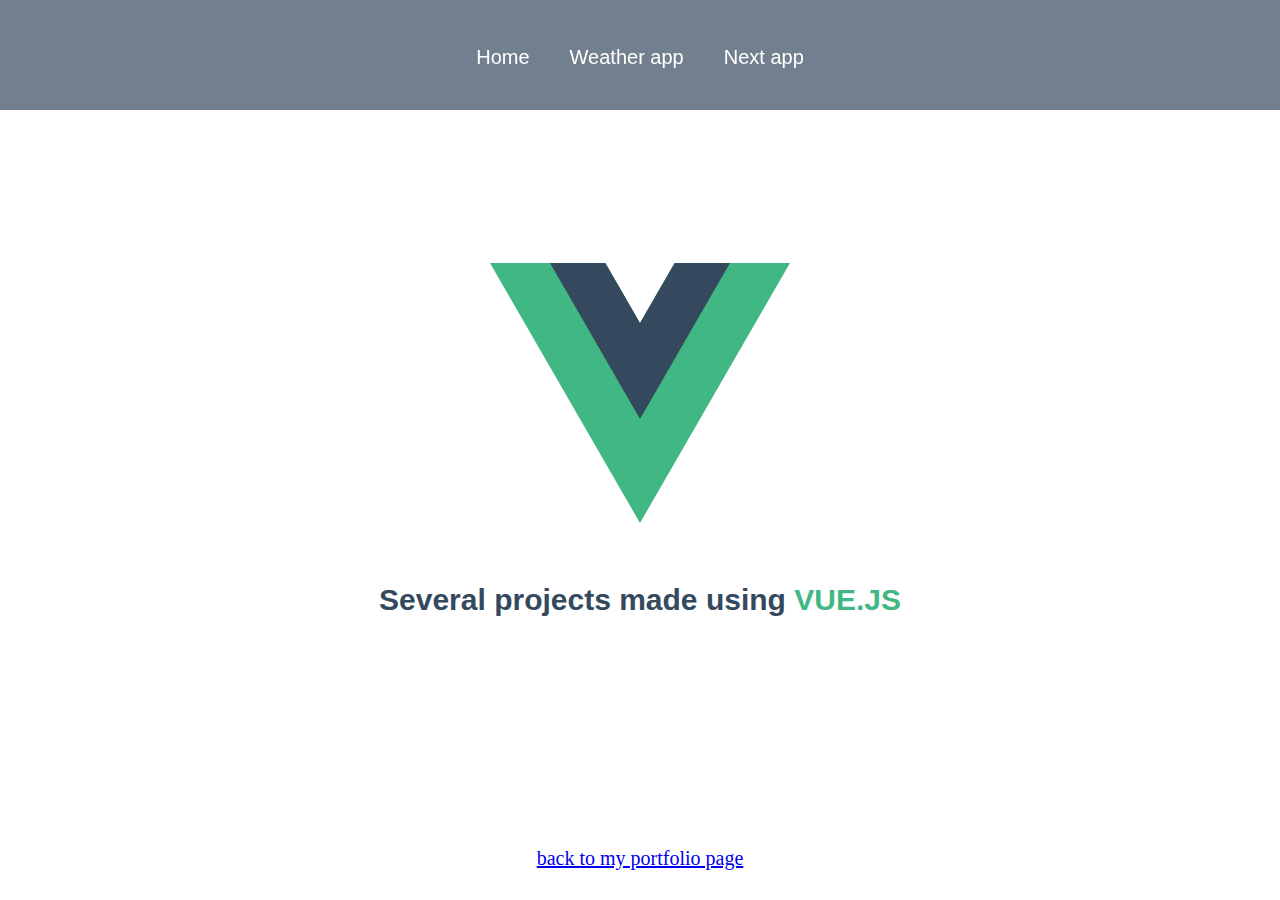
<file: index.html>
<!DOCTYPE html><html lang=en><head><meta charset=utf-8><title>Vue CLI App</title><link href=/css/app.77406dca.css rel=preload as=style><link href=/js/app.ee739398.js rel=preload as=script><link href=/js/chunk-vendors.56e00100.js rel=preload as=script><link href=/css/app.77406dca.css rel=stylesheet></head><body><div id=app></div><script src=/js/chunk-vendors.56e00100.js></script><script src=/js/app.ee739398.js></script></body></html>
</file>
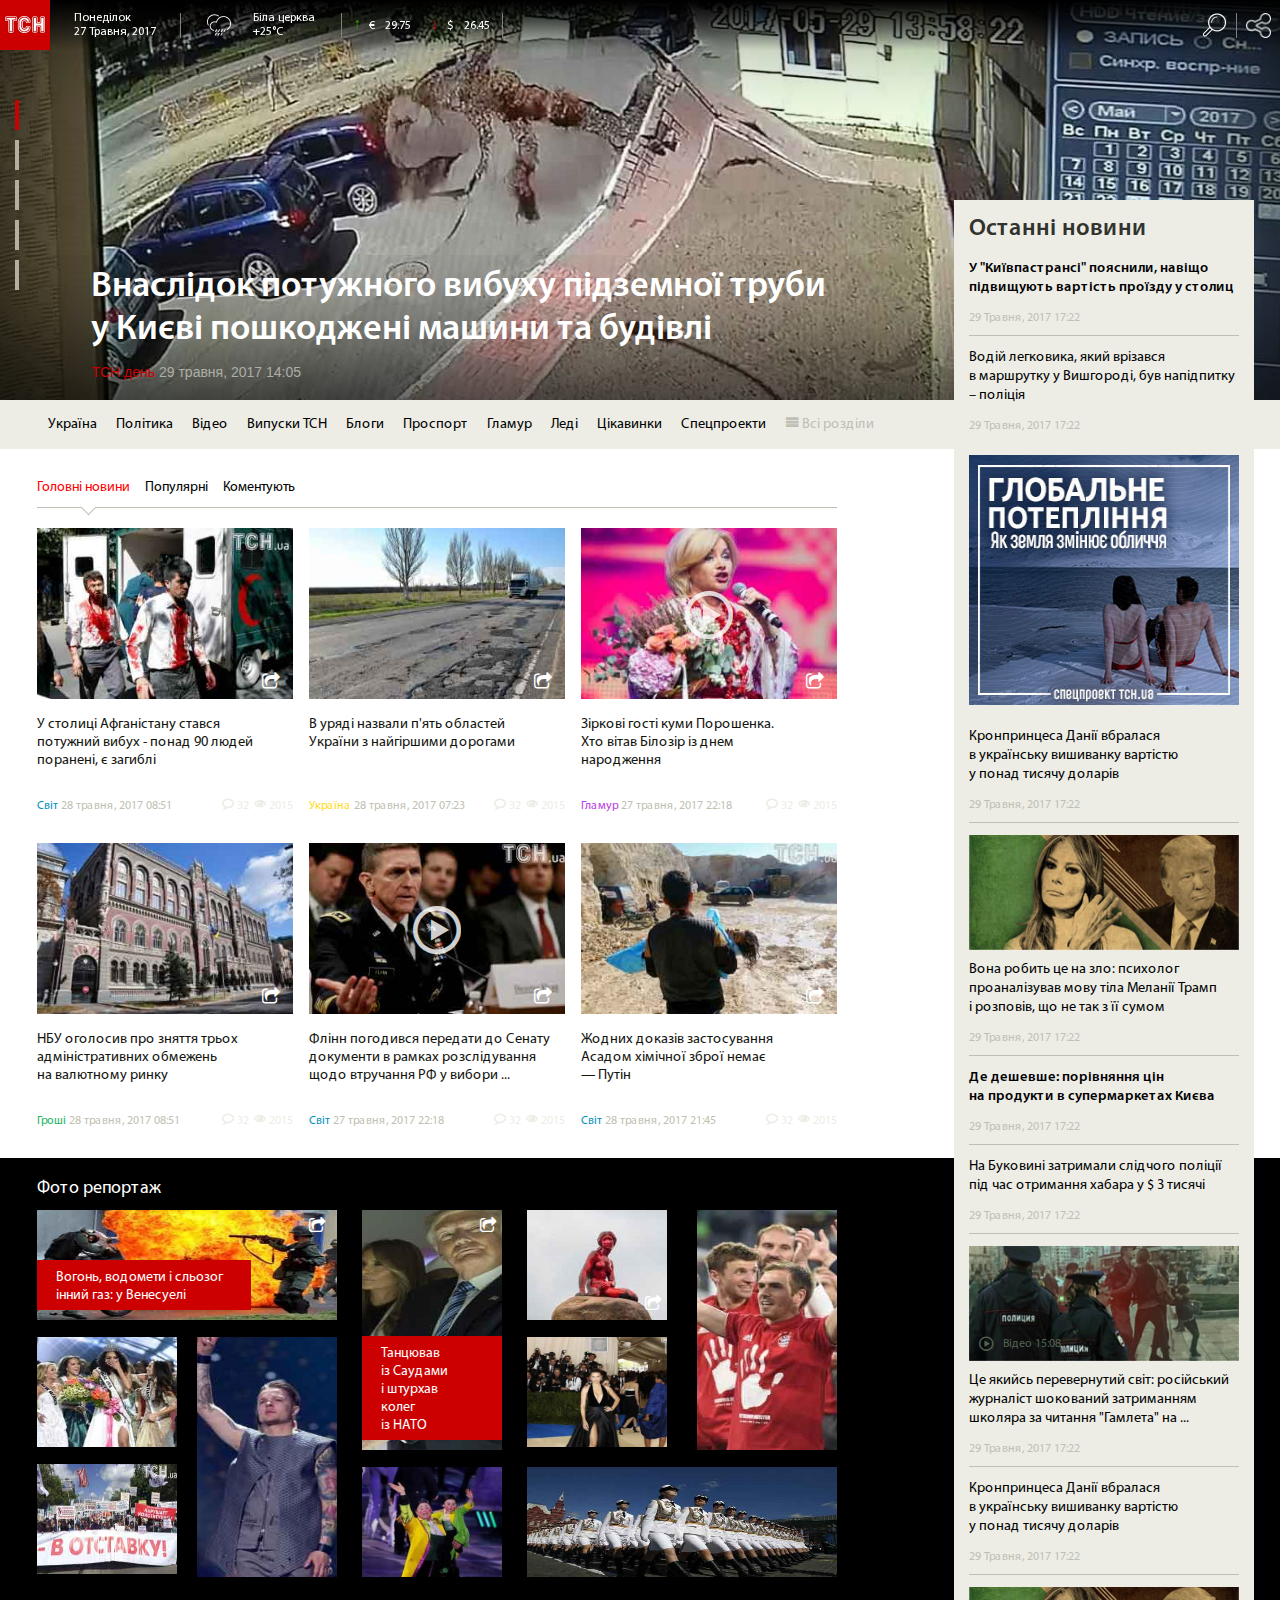
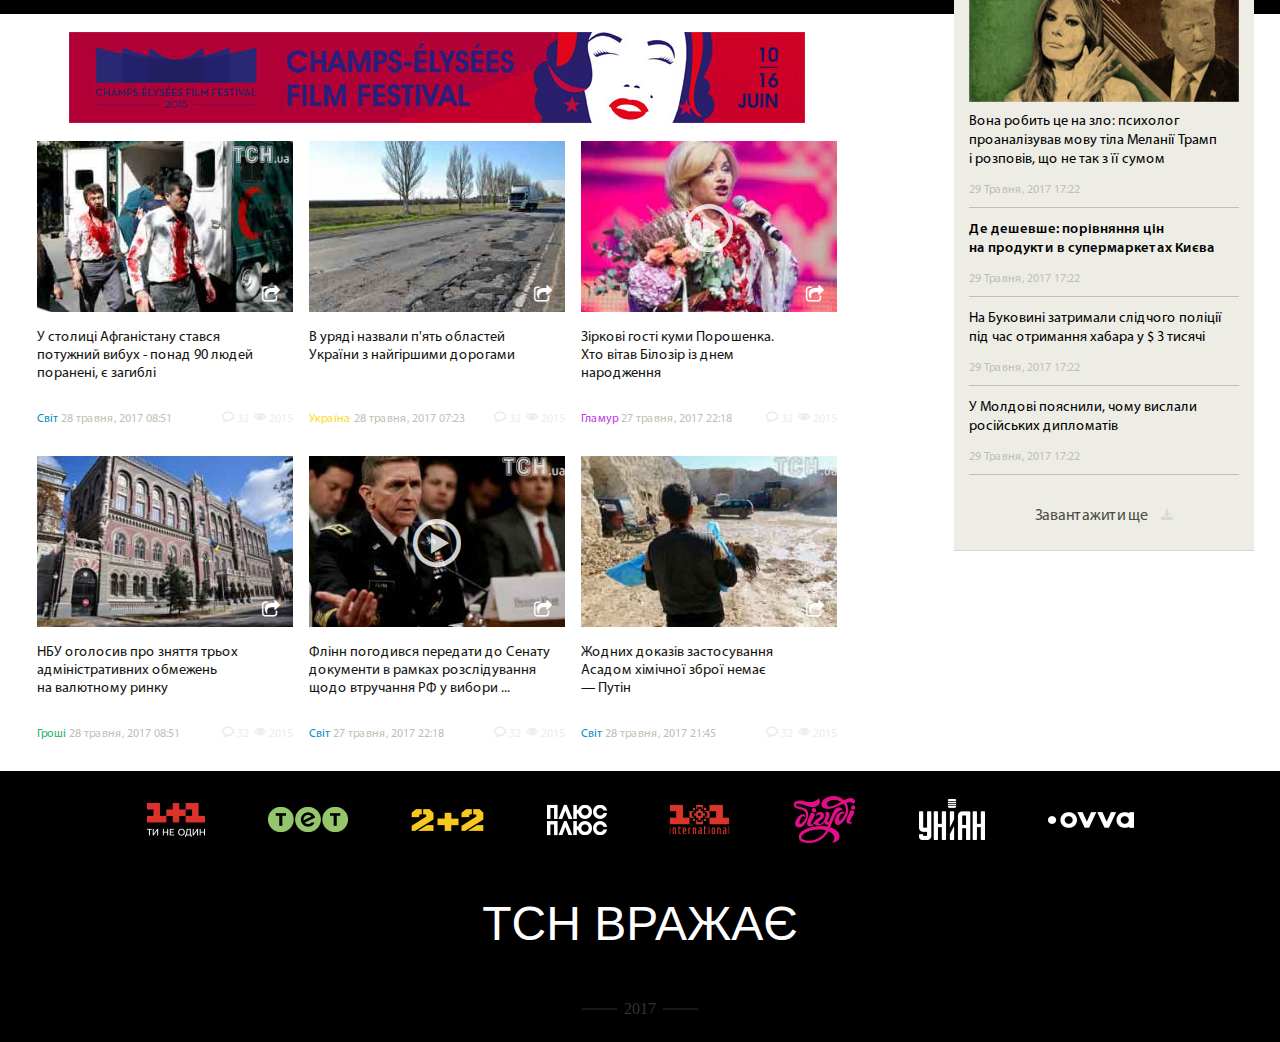
<file: work/9/index.html>
<!DOCTYPE html>
<html lang="en">
  <head>
    <meta charset="utf-8">
    <meta http-equiv="X-UA-Compatible" content="IE=edge">
    <meta name="viewport" content="width=device-width, initial-scale=1">
    <link href="css/main.css" rel="stylesheet">
    <link rel="stylesheet" type="text/css" href="js/slick/slick.css"/>
    <link rel="stylesheet" type="text/css" href="js/slick/slick-theme.css"/>
    <title>new_page</title>
    <!-- HTML5 Shim and Respond.js IE8 support of HTML5 elements and media queries -->
    <!-- WARNING: Respond.js doesn't work if you view the page via file:// -->
    <!--[if lt IE 9]>
      <script src="https://oss.maxcdn.com/libs/html5shiv/3.7.0/html5shiv.js"></script>
      <script src="https://oss.maxcdn.com/libs/respond.js/1.4.2/respond.min.js"></script>
    <![endif]-->
  </head>
  <body>
    <div class="container">

      <section class="head">
        <div class="head__main">
          <div class="head-slider-container">
            <ul class="head-slider">
              <li class="head-slider__item">
                <div class="shadow">
                <img src="img/news1.jpg" alt="news-image" class="head-slider__image">
              </div>
                <div class="head-slider__info">
                  <h1 class="head-slider__heading">
                    Внаслідок потужного вибуху підземної труби </br> у Києві пошкоджені машини та будівлі
                  </h1>
                  <p class="head-slider__date">
                    <span class="color_red">ТСН день</span> 29 травня, 2017 14:05
                  </p>
                </div>
              </li>
              <li class="head-slider__item">
                <img src="img/news2.jpg" alt="news-image" class="head-slider__image">
                <div class="head-slider__info">
                  <h1 class="head-slider__heading">
                    Макрон пригрозив Путіну посиленням санкцій <br> у разі ескалації на Донбасі
                  </h1>
                  <p class="head-slider__date">
                    Світ 29 травня, 2017 14:05
                  </p>
                </div>
              </li>
              <li class="head-slider__item">
                <img src="img/news3.jpg" alt="news-image" class="head-slider__image">
                <div class="head-slider__info">
                  <h1 class="head-slider__heading">
                    В Україні курить чверть дорослих: як відмовитися <br> від згубної звички яка вбиваэ понад 6
                  </h1>
                  <p class="head-slider__date">
                    Світ 29 травня, 2017 14:05
                  </p>
                </div>
              </li>
              <li class="head-slider__item">
                <img src="img/news4.jpg" alt="news-image" class="head-slider__image">
                <div class="head-slider__info">
                  <h1 class="head-slider__heading">
                    В останній день весни Україну накриють <br>потужні зливи з грозами та градом
                  </h1>
                  <p class="head-slider__date">
                    Світ 29 травня, 2017 14:05
                  </p>
                </div>
              </li>
              <li class="head-slider__item">
                <img src="img/news5.jpg" alt="news-image" class="head-slider__image">
                <div class="head-slider__info">
                  <h1 class="head-slider__heading">
                    Убитий на Позняках чоловік був виконувачем </br>обов'язків директора «Укрспирту»
                  </h1>
                  <p class="head-slider__date">
                    Світ 29 травня, 2017 12:13
                  </p>
                </div>
              </li>
            </ul>
          </div>
          <header class="head-header">
            <div class="head-header__left">
              <div class="head-header__logo logo">
                <img src="img/logo.png" alt="logo" class="logo__image">
              </div>
              <div class="head-header-date">
                <p class="head-header-date__info">Понеділок <br> 27 Травня, 2017</p>
              </div>
              <div class="head-header-weather">
                <img src="img/weather.png" alt="icon" class="head-header-weather__icon">
                <p class="head-header-weather__info">Біла церква <br> +25°C</p>
              </div>
              <div class="head-header-money">
                <div class="head-header-money__info">
                  <p class="head-header-money__dolar"><span class="arrow_green">&#8593;</span> <span class="currency">€</span> 29.75</p>
                  <p class="head-header-money__euro"><span class="arrow_red">&#8595;</span> <span class="currency">$</span> 26.45</p>
                </div>
              </div>
            </div>
            <div class="head-header__right">
              <div class="head-header-share">
                <img src="img/share.png" alt="share" class="head-header-share__icon">
              </div>
              <div class="head-header-search">
                  <form action="" class="head-form">
                    <img src="img/search-icon-black.png" alt="search" class="head-header-search__icon_black">
                    <input type="search" class="head-form__input">
                  </form>
                <img src="img/search-icon.png" alt="search" class="head-header-search__icon">
              </div>   
            </div>
          </header>
        </div>
        <div class="head__nav">
          <div class="head__nav-logo logo">
            <img src="img/logo.png" alt="logo" class="logo__image">
          </div>
          <ul class="nav clearfix">
            <li class="nav__item">
                <a href="#" class="nav__link">Україна</a>
            </li>
            <li class="nav__item">
                <a href="#" class="nav__link">Політика</a>
            </li>
            <li class="nav__item">
                <a href="#" class="nav__link">Відео</a>
            </li>
            <li class="nav__item">
                <a href="#" class="nav__link">Випуски ТСН</a>
            </li>
            <li class="nav__item">
                <a href="#" class="nav__link">Блоги</a>
            </li>
            <li class="nav__item">
                <a href="#" class="nav__link">Проспорт</a>
            </li>
            <li class="nav__item">
                <a href="#" class="nav__link">Гламур</a>
            </li>
            <li class="nav__item">
                <a href="#" class="nav__link">Леді</a>
            </li>
            <li class="nav__item">
                <a href="#" class="nav__link">Цікавинки</a>
            </li>
            <li class="nav__item">
                <a href="#" class="nav__link">Спецпроекти</a>
            </li>
            <li class="nav__item">
                <a href="#" class="nav__link nav__menu">
                  <!-- <img src="img/menu-icon.png" alt="icon" class="nav__icon"> --> <span class="icon-menu menu"></span> Всі розділи
                </a>
                <ul class="nav-full">
                  <li class="nav-full__item">
                    <a href="" class="nav-full__link">Економіка</a>
                  </li>
                  <li class="nav-full__item">
                    <a href="" class="nav-full__link">Фото</a>
                  </li>
                  <li class="nav-full__item">
                    <a href="" class="nav-full__link">Київ</a>
                  </li>
                  <li class="nav-full__item">
                    <a href="" class="nav-full__link">АТО</a>
                  </li>
                  <li class="nav-full__item">
                    <a href="" class="nav-full__link">Світ</a>
                  </li>
                  <li class="nav-full__item">
                    <a href="" class="nav-full__link">Туризм</a>
                  </li>
                  <li class="nav-full__item">
                    <a href="" class="nav-full__link">Авто</a>
                  </li>
                  <li class="nav-full__item">
                    <a href="" class="nav-full__link">Наука та ІТ</a>
                  </li>
                  <li class="nav-full__item">
                    <a href="" class="nav-full__link">Допомога</a>
                  </li>
                  <li class="nav-full__item">
                    <a href="" class="nav-full__link">Інтерв'ю</a>
                  </li>
                  <li class="nav-full__item">
                    <a href="" class="nav-full__link">Інфографіка</a>
                  </li>
                  <li class="nav-full__item">
                    <a href="" class="nav-full__link">Книжки</a>
                  </li>
                </ul>
            </li>
          </ul>
        </div>
      </section>

      <main class="main-content">
        <section class="news news__indent">
            <div class="main-content-container">
              <ul class="news-sort clearfix">
                <li class="news-sort__item news-sort__item_active">
                  <a href="" class="news-sort__link">Головні новини</a>
                </li>
                <li class="news-sort__item">
                  <a href="" class="news-sort__link">Популярні</a>
                </li>
                <li class="news-sort__item">
                  <a href="" class="news-sort__link">Коментують</a>
                </li>
              </ul>

              <ul class="main-content-news main-content-news__indent">
                <li class="main-content-news__item">
                  <div class="main-content-news__image-block">
                    <img src="img/news-image_1.jpg" alt="photo" class="main-content-news__image">
                    <span class="icon-share share-square"></span>
                  </div>
                  <h3 class="main-content-news__heading">У столиці Афганістану стався <br> потужний вибух - понад 90 людей <br> поранені, є загиблі</h3>
                  <p class="main-content-news__info"><span class="color_blue">Світ</span>  28 травня, 2017 08:51</p>
                  <div class="main-content-news__feedback">
                    <div class="main-content-news__feedback-comment"><span class="icon-comment bubble"></span> 32</div>
                    <div class="main-content-news__feedback-watch"><span class="icon-watch watch"></span> 2015</div>
                  </div>
                </li>
                <li class="main-content-news__item">
                  <div class="main-content-news__image-block">
                    <img src="img/news-image_2.jpg" alt="photo" class="main-content-news__image">
                    <span class="icon-share share-square"></span>
                  </div>
                  <h3 class="main-content-news__heading">В уряді назвали п'ять областей <br> України з найгіршими дорогами</h3>
                  <p class="main-content-news__info"><span class="color_yellow">Україна</span>  28 травня, 2017 07:23</p>
                  <div class="main-content-news__feedback">
                    <div class="main-content-news__feedback-comment"><span class="icon-comment bubble"></span> 32</div>
                    <div class="main-content-news__feedback-watch"><span class="icon-watch watch"></span> 2015</div>
                  </div>
                </li>
                <li class="main-content-news__item">
                  <div class="main-content-news__image-block">
                    <span class="icon-play play"></span>
                    <img src="img/news-image_3.jpg" alt="photo" class="main-content-news__image">
                    <span class="icon-share share-square"></span>
                  </div>
                  <h3 class="main-content-news__heading">Зіркові гості куми Порошенка. <br> Хто вітав Білозір із днем <br> народження</h3>
                  <p class="main-content-news__info"><span class="color_violet">Гламур</span>  27 травня, 2017 22:18</p>
                  <div class="main-content-news__feedback">
                    <div class="main-content-news__feedback-comment"><span class="icon-comment bubble"></span> 32</div>
                    <div class="main-content-news__feedback-watch"><span class="icon-watch watch"></span> 2015</div>
                  </div>
                </li>
                <li class="main-content-news__item">
                  <div class="main-content-news__image-block">
                    <img src="img/news-image_4.jpg" alt="photo" class="main-content-news__image">
                    <span class="icon-share share-square"></span>
                  </div>
                  <h3 class="main-content-news__heading">НБУ оголосив про зняття трьох <br> адміністративних обмежень <br> на валютному ринку</h3>
                  <p class="main-content-news__info"><span class="color_green">Гроші</span>  28 травня, 2017 08:51</p>
                  <div class="main-content-news__feedback">
                    <div class="main-content-news__feedback-comment"><span class="icon-comment bubble"></span> 32</div>
                    <div class="main-content-news__feedback-watch"><span class="icon-watch watch"></span> 2015</div>
                  </div>
                </li>
                <li class="main-content-news__item">
                  <div class="main-content-news__image-block">
                    <span class="icon-play play"></span>
                    <img src="img/news-image_5.jpg" alt="photo" class="main-content-news__image">
                    <span class="icon-share share-square"></span>
                  </div>
                  <h3 class="main-content-news__heading">Флінн погодився передати до Сенату <br> документи в рамках розслідування <br> щодо втручання РФ у вибори ...</h3>
                  <p class="main-content-news__info"><span class="color_blue">Світ</span>  27 травня, 2017 22:18</p>
                  <div class="main-content-news__feedback">
                    <div class="main-content-news__feedback-comment"><span class="icon-comment bubble"></span> 32</div>
                    <div class="main-content-news__feedback-watch"><span class="icon-watch watch"></span> 2015</div>
                  </div>
                </li>
                <li class="main-content-news__item">
                  <div class="main-content-news__image-block">
                    <img src="img/news-image_6.jpg" alt="photo" class="main-content-news__image">
                    <span class="icon-share share-square"></span>
                  </div>
                  <h3 class="main-content-news__heading">Жодних доказів застосування <br> Асадом хімічної зброї немає <br> — Путін</h3>
                  <p class="main-content-news__info"><span class="color_blue">Світ</span>  28 травня, 2017 21:45</p>
                  <div class="main-content-news__feedback">
                    <div class="main-content-news__feedback-comment"><span class="icon-comment bubble"></span> 32</div>
                    <div class="main-content-news__feedback-watch"><span class="icon-watch watch"></span> 2015</div>
                  </div>
                </li>
              </ul>
            </div>
        </section>

        <section class="photo-report">
          <div class="main-content-container clearfix">
            <h3 class="photo-report__heading">Фото репортаж</h3>
            <div class="photo-report-block photo-report-block-1 clearfix">
              <div class="photo-report-block-1__item-1 photo-report-block__item photo-report-block__item_wide">
                <span class="icon-share share-square"></span>
                <img src="img/photo-report-image_1.jpg" alt="photo" class="photo-report-block__image">
              <div class="photo-report__descript">Вогонь, водомети і сльозог <br> інний газ: у Венесуелі</div>
              </div>
              <div class="photo-report-block-1__item-2 photo-report-block-1__item photo-report-block__item_squre">
                <img src="img/photo-report-image_2.jpg" alt="photo" class="photo-report-block__image">
              </div>
              <div class="photo-report-block-1__item-3 photo-report-block-1__item photo-report-block__item_tall">
                <img src="img/photo-report-image_3.jpg" alt="photo" class="photo-report-block__image">
              </div>
              <div class="photo-report-block-1__item-4 photo-report-block-1__item photo-report-block__item_squre">
                <img src="img/photo-report-image_4.jpg" alt="photo" class="photo-report-block__image">
              </div>
            </div>
            <div class="photo-report-block photo-report-block-2">
              <div class="photo-report-block-2__item-1 photo-report-block__item photo-report-block__item_tall">
                <span class="icon-share share-square"></span>
                <img src="img/photo-report-image_5.jpg" alt="photo" class="photo-report-block__image">
                <div class="photo-report__descript">Танцював <br> із Саудами <br> і штурхав колег <br> із НАТО</div>
              </div>
              <div class="photo-report-block-2__item-2 photo-report-block__item photo-report-block__item_squre">
                <img src="img/photo-report-image_6.jpg" alt="photo" class="photo-report-block__image">
              </div>
            </div>
            <div class="photo-report-block photo-report-block-3 clearfix">
              <div class="photo-report-block-3__item-1 photo-report-block__item photo-report-block__item_squre">
                <span class="icon-share share-square"></span>
                <img src="img/photo-report-image_7.jpg" alt="photo" class="photo-report-block__image">
              </div>
              <div class="photo-report-block-3__item-2 photo-report-block__item photo-report-block__item_tall">
                <img src="img/photo-report-image_8.jpg" alt="photo" class="photo-report-block__image">
              </div>
              <div class="photo-report-block-3__item-3 photo-report-block__item photo-report-block__item_squre">
                <img src="img/photo-report-image_9.jpg" alt="photo" class="photo-report-block__image">
              </div>
              <div class="photo-report-block-3__item-4 photo-report-block__item photo-report-block__item_wide">
                <img src="img/photo-report-image_10.jpg" alt="photo" class="photo-report-block__image">
              </div>
            </div>
          </div>
        </section>    

        <section class="banner">
          <div class="main-content-container">
            <div class="main-content-banner">
              <img src="img/banner.jpg" alt="banner" class="main-content-banner__image">
            </div>
          </div>
        </section>

        <section class="news">
          <div class="main-content-container">
            <ul class="main-content-news">
                <li class="main-content-news__item">
                  <div class="main-content-news__image-block">
                    <img src="img/news-image_1.jpg" alt="photo" class="main-content-news__image">
                    <span class="icon-share share-square"></span>
                  </div>
                  <h3 class="main-content-news__heading">У столиці Афганістану стався <br> потужний вибух - понад 90 людей <br> поранені, є загиблі</h3>
                  <p class="main-content-news__info"><span class="color_blue">Світ</span>  28 травня, 2017 08:51</p>
                  <div class="main-content-news__feedback">
                    <div class="main-content-news__feedback-comment"><span class="icon-comment bubble"></span> 32</div>
                    <div class="main-content-news__feedback-watch"><span class="icon-watch watch"></span> 2015</div>
                  </div>
                </li>
                <li class="main-content-news__item">
                  <div class="main-content-news__image-block">
                    <img src="img/news-image_2.jpg" alt="photo" class="main-content-news__image">
                    <span class="icon-share share-square"></span>
                  </div>
                  <h3 class="main-content-news__heading">В уряді назвали п'ять областей <br> України з найгіршими дорогами</h3>
                  <p class="main-content-news__info"><span class="color_yellow">Україна</span>  28 травня, 2017 07:23</p>
                  <div class="main-content-news__feedback">
                    <div class="main-content-news__feedback-comment"><span class="icon-comment bubble"></span> 32</div>
                    <div class="main-content-news__feedback-watch"><span class="icon-watch watch"></span> 2015</div>
                  </div>
                </li>
                <li class="main-content-news__item">
                  <div class="main-content-news__image-block">
                    <span class="icon-play play"></span>
                    <img src="img/news-image_3.jpg" alt="photo" class="main-content-news__image">
                    <span class="icon-share share-square"></span>
                  </div>
                  <h3 class="main-content-news__heading">Зіркові гості куми Порошенка. <br> Хто вітав Білозір із днем <br> народження</h3>
                  <p class="main-content-news__info"><span class="color_violet">Гламур</span>  27 травня, 2017 22:18</p>
                  <div class="main-content-news__feedback">
                    <div class="main-content-news__feedback-comment"><span class="icon-comment bubble"></span> 32</div>
                    <div class="main-content-news__feedback-watch"><span class="icon-watch watch"></span> 2015</div>
                  </div>
                </li>
                <li class="main-content-news__item">
                  <div class="main-content-news__image-block">
                    <img src="img/news-image_4.jpg" alt="photo" class="main-content-news__image">
                    <span class="icon-share share-square"></span>
                  </div>
                  <h3 class="main-content-news__heading">НБУ оголосив про зняття трьох <br> адміністративних обмежень <br> на валютному ринку</h3>
                  <p class="main-content-news__info"><span class="color_green">Гроші</span>  28 травня, 2017 08:51</p>
                  <div class="main-content-news__feedback">
                    <div class="main-content-news__feedback-comment"><span class="icon-comment bubble"></span> 32</div>
                    <div class="main-content-news__feedback-watch"><span class="icon-watch watch"></span> 2015</div>
                  </div>
                </li>
                <li class="main-content-news__item">
                  <div class="main-content-news__image-block">
                    <span class="icon-play play"></span>
                    <img src="img/news-image_5.jpg" alt="photo" class="main-content-news__image">
                    <span class="icon-share share-square"></span>
                  </div>
                  <h3 class="main-content-news__heading">Флінн погодився передати до Сенату <br> документи в рамках розслідування <br> щодо втручання РФ у вибори ...</h3>
                  <p class="main-content-news__info"><span class="color_blue">Світ</span>  27 травня, 2017 22:18</p>
                  <div class="main-content-news__feedback">
                    <div class="main-content-news__feedback-comment"><span class="icon-comment bubble"></span> 32</div>
                    <div class="main-content-news__feedback-watch"><span class="icon-watch watch"></span> 2015</div>
                  </div>
                </li>
                <li class="main-content-news__item">
                  <div class="main-content-news__image-block">
                    <img src="img/news-image_6.jpg" alt="photo" class="main-content-news__image">
                    <span class="icon-share share-square"></span>
                  </div>
                  <h3 class="main-content-news__heading">Жодних доказів застосування <br> Асадом хімічної зброї немає <br> — Путін</h3>
                  <p class="main-content-news__info"><span class="color_blue">Світ</span>  28 травня, 2017 21:45</p>
                  <div class="main-content-news__feedback">
                    <div class="main-content-news__feedback-comment"><span class="icon-comment bubble"></span> 32</div>
                    <div class="main-content-news__feedback-watch"><span class="icon-watch watch"></span> 2015</div>
                  </div>
                </li>
              </ul>
          </div>
        </section>
      </main>

      <footer class="footer footer_indent">
        <div class="footer-logo">
          <ul class="footer-logo-list">
            <li class="footer-logo-list__item">
              <a href="#" class="footer-logo-list__link">
                <img src="img/logo_1+1.png" alt="logo" class="footer-logo-list__image">
              </a>
            </li>
            <li class="footer-logo-list__item">
              <a href="#" class="footer-logo-list__link">
                <img src="img/logo_tet.png" alt="logo" class="footer-logo-list__image">
              </a>
            </li>
            <li class="footer-logo-list__item">
              <a href="#" class="footer-logo-list__link">
                <img src="img/logo_2+2.png" alt="logo" class="footer-logo-list__image">
              </a>
            </li>
            <li class="footer-logo-list__item">
              <a href="#" class="footer-logo-list__link">
                <img src="img/logo_++.png" alt="logo" class="footer-logo-list__image">
              </a>
            </li>
            <li class="footer-logo-list__item">
              <a href="#" class="footer-logo-list__link">
                <img src="img/logo_1+1-int.png" alt="logo" class="footer-logo-list__image">
              </a>
            </li>
            <li class="footer-logo-list__item">
              <a href="#" class="footer-logo-list__link">
                <img src="img/logo_bigudi.png" alt="logo" class="footer-logo-list__image">
              </a>
            </li>
            <li class="footer-logo-list__item">
              <a href="#" class="footer-logo-list__link">
                <img src="img/logo_unian.png" alt="logo" class="footer-logo-list__image">
              </a>
            </li>
            <li class="footer-logo-list__item">
              <a href="#" class="footer-logo-list__link">
                <img src="img/logo_owwa.png" alt="logo" class="footer-logo-list__image">
              </a>
            </li>
          </ul>
          <h2 class="footer__heading">ТСН вражає</h2>
          <div class="footer__year">2017</div>
        </div>
      </footer>

      <aside class="sidebar sidebar_indent">
        <h4 class="sidebar__heading">Останні новини</h4>
        <ul class="sidebar-news">
          <li class="sidebar-news__item">
            <a href="#" class="sidebar-news__link sidebar-news__link_bold">У "Київпастрансі" пояснили, навіщо <br> підвищують вартість проїзду у столиц</a>
            <p class="sidebar-news__info">29 Травня, 2017 17:22</p>
          </li>
          <li class="sidebar-news__item">
            <a href="#" class="sidebar-news__link">Водій легковика, який врізався <br> в маршрутку у Вишгороді, був напідпитку <br> – поліція</a>
            <p class="sidebar-news__info">29 Травня, 2017 17:22</p>
          </li>
          <li class="sidebar-news__item">
            <div class="sidebar-news-banner">
              <img src="img/sidebar-baner-1.jpg" alt="image" class="sidebar-news-banner__image">
            </div>
          </li>
          <li class="sidebar-news__item">
            <a href="#" class="sidebar-news__link">Кронпринцеса Данії вбралася <br>  в українську вишиванку вартістю <br> у понад тисячу доларів</a>
            <p class="sidebar-news__info">29 Травня, 2017 17:22</p>
          </li>
          <li class="sidebar-news__item">
            <div class="sidebar-news-img-block">
              <img src="img/sidebar-img-1.jpg" alt="image" class="sidebar-news-img-block__image">
            </div>
            <a href="#" class="sidebar-news__link">Вона робить це на зло: психолог <br> проаналізував мову тіла Меланії Трамп <br> і розповів, що не так з її сумом</a>
            <p class="sidebar-news__info">29 Травня, 2017 17:22</p>
          </li>
          <li class="sidebar-news__item">
            <a href="#" class="sidebar-news__link sidebar-news__link_bold">Де дешевше: порівняння цін <br> на продукти в супермаркетах Києва</a>
            <p class="sidebar-news__info">29 Травня, 2017 17:22</p>
          </li>
          <li class="sidebar-news__item">
            <a href="#" class="sidebar-news__link">На Буковині затримали слідчого поліції <br> під час отримання хабара у $ 3 тисячі</a>
            <p class="sidebar-news__info">29 Травня, 2017 17:22</p>
          </li>
          <li class="sidebar-news__item">
            <div class="sidebar-news-img-block">
              <img src="img/sidebar-img-2.jpg" alt="image" class="sidebar-news-img-block__image">
              <div class="sidebar-news-img-block__info"><span class="icon-play play"></span>Відео 15:08</div>
            </div>
            <a href="#" class="sidebar-news__link">Це якийсь перевернутий світ: російський <br> журналіст шокований затриманням <br> школяра за читання "Гамлета" на ...</a>
            <p class="sidebar-news__info">29 Травня, 2017 17:22</p>
          </li>
          <li class="sidebar-news__item">
            <a href="#" class="sidebar-news__link">Кронпринцеса Данії вбралася <br>  в українську вишиванку вартістю <br> у понад тисячу доларів</a>
            <p class="sidebar-news__info">29 Травня, 2017 17:22</p>
          </li>
          <li class="sidebar-news__item">
            <div class="sidebar-news-img-block">
              <img src="img/sidebar-img-1.jpg" alt="image" class="sidebar-news-img-block__image">
            </div>
            <a href="#" class="sidebar-news__link">Вона робить це на зло: психолог <br> проаналізував мову тіла Меланії Трамп <br> і розповів, що не так з її сумом</a>
            <p class="sidebar-news__info">29 Травня, 2017 17:22</p>
          </li>
          <li class="sidebar-news__item">
            <a href="#" class="sidebar-news__link sidebar-news__link_bold">Де дешевше: порівняння цін <br> на продукти в супермаркетах Києва</a>
            <p class="sidebar-news__info">29 Травня, 2017 17:22</p>
          </li>
          <li class="sidebar-news__item">
            <a href="#" class="sidebar-news__link">На Буковині затримали слідчого поліції <br> під час отримання хабара у $ 3 тисячі</a>
            <p class="sidebar-news__info">29 Травня, 2017 17:22</p>
          </li>
          <li class="sidebar-news__item">
            <a href="#" class="sidebar-news__link">У Молдові пояснили, чому вислали <br> російських дипломатів</a>
            <p class="sidebar-news__info">29 Травня, 2017 17:22</p>
          </li>
          <li class="sidebar-news__item">
            <div class="sidebar-news-img-block">
              <img src="img/sidebar-img-2.jpg" alt="image" class="sidebar-news-img-block__image">
              <div class="sidebar-news-img-block__info"><span class="icon-play play"></span>Відео 15:08</div>
            </div>
            <a href="#" class="sidebar-news__link">Це якийсь перевернутий світ: російський <br> журналіст шокований затриманням <br> школяра за читання "Гамлета" на ...</a>
            <p class="sidebar-news__info">29 Травня, 2017 17:22</p>
          </li>
          <li class="sidebar-news__item">
            <a href="#" class="sidebar-news__link">На Буковині затримали слідчого поліції <br> під час отримання хабара у $ 3 тисячі</a>
            <p class="sidebar-news__info">29 Травня, 2017 17:22</p>
          </li>
        </ul>
        <button class="sidebar-news__button">Завантажити ще <span class="icon-download download"></span></button>
      </aside>


    </div>

  





    <script src="https://ajax.googleapis.com/ajax/libs/jquery/3.2.1/jquery.min.js"></script>
    <!-- Include all compiled plugins (below), or include individual files as needed -->
    <script type="text/javascript" src="js/slick/slick.min.js"></script>
    <script src="js/main.js"></script>
  </body>
</html>
</file>
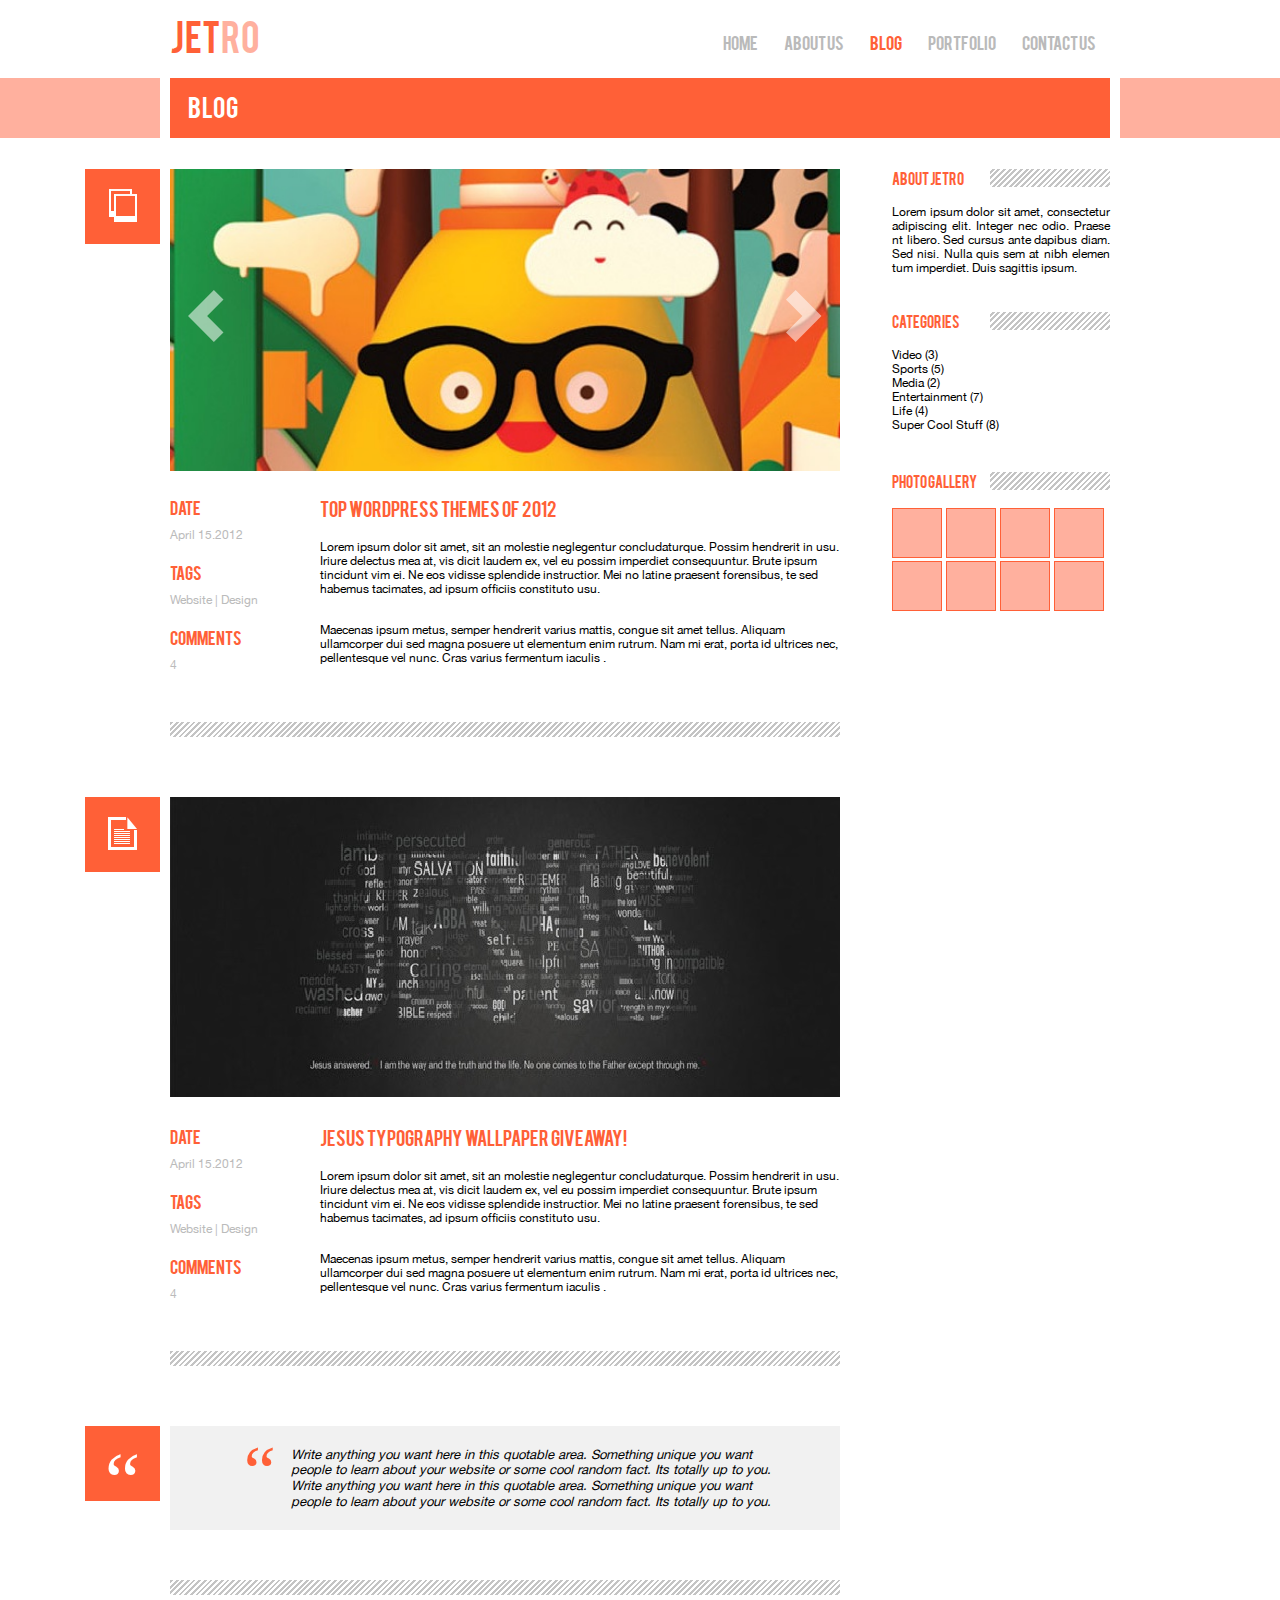
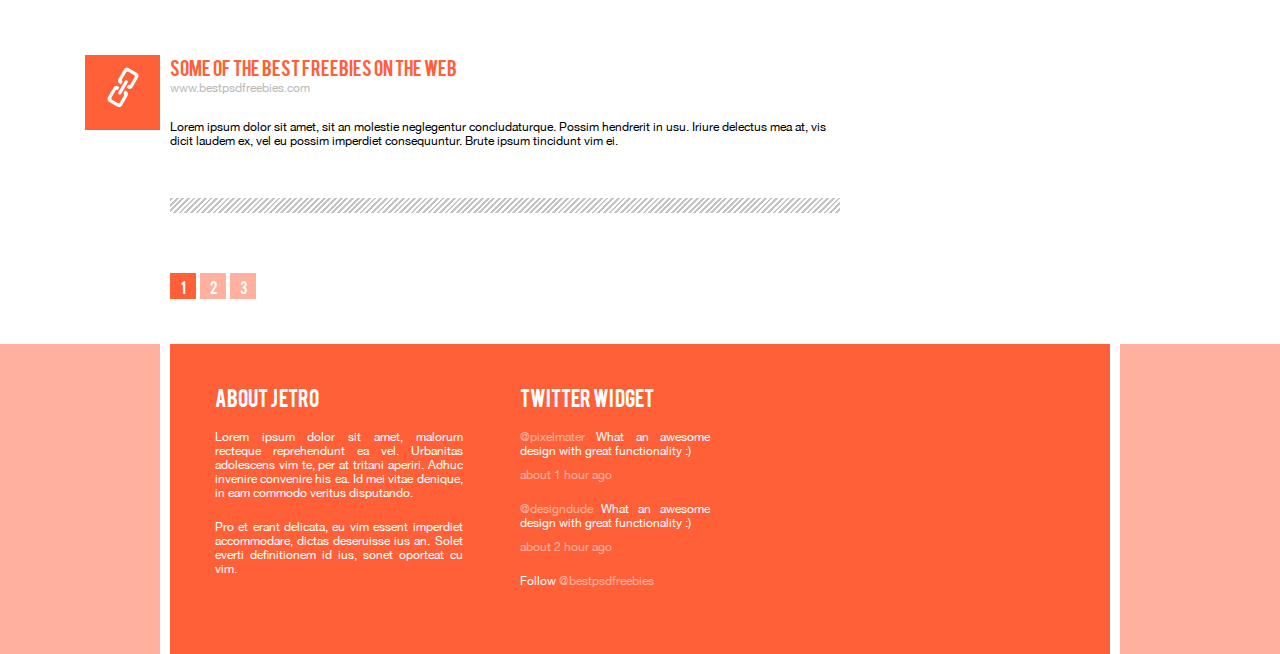
<file: work/five/index.html>
<!DOCTYPE html>
<html lang="en">
  <head>
    <meta charset="utf-8">
    <meta http-equiv="X-UA-Compatible" content="IE=edge">
    <meta name="viewport" content="width=device-width, initial-scale=1">
    <link href="css/main.css" rel="stylesheet">
    <link rel="stylesheet" type="text/css" href="js/slick/slick.css"/>
    <link rel="stylesheet" type="text/css" href="js/slick/slick-theme.css"/>
    <title>new_page</title>
    <!-- HTML5 Shim and Respond.js IE8 support of HTML5 elements and media queries -->
    <!-- WARNING: Respond.js doesn't work if you view the page via file:// -->
    <!--[if lt IE 9]>
      <script src="https://oss.maxcdn.com/libs/html5shiv/3.7.0/html5shiv.js"></script>
      <script src="https://oss.maxcdn.com/libs/respond.js/1.4.2/respond.min.js"></script>
    <![endif]-->
  </head>
  <body>

    <header class="header">
      <div class="container-wrap clearfix">

        <div class="header__logo">
          <h1 class="logo"><a href="#"><span class="text-red">Jet</span>ro</a></h1>
        </div>

        <div class="header__nav">
          <ul class="nav">
            <li class="nav__item">
              <a href="#" class="nav__link">Home</a>
            </li>
            <li class="nav__item">
              <a href="#" class="nav__link">About us</a>
            </li>
            <li class="nav__item nav__item_active">
              <a href="#" class="nav__link">Blog</a>
            </li>
            <li class="nav__item">
              <a href="#" class="nav__link">Portfolio</a>
            </li>
            <li class="nav__item">
              <a href="#" class="nav__link">Contact us</a>
            </li>
          </ul>
        </div>
        <span class="icon-menu"></span>

      </div>
    </header>


    <div class="section-name">
      <div class="container-wrap">
        <div class="section-name-wrap">
          <h2 class="section-name__name">Blog</h2>
        </div>
      </div>
    </div>

 
    <div class="container-wrap clearfix main-info">

      <main class="main">
        <div class="news">
          <div class="news__icon">
            <img src="img/icon1.png" alt="icon" class="news__img">
          </div>
          <div class="slider-wrap">
            <div class="slider">
              <div class="slider__item"><img src="img/slider_1.jpg" alt=""></div>
              <div class="slider__item"><img src="img/slider_1.jpg" alt=""></div>
              <div class="slider__item"><img src="img/slider_1.jpg" alt=""></div>
            </div>
            <div class="next-but slider__but"> <img src="img/next.png" alt="next" class="slider-icon"></div>
            <div class="prev-but slider__but"> <img src="img/previous.png" alt="prev" class="slider-icon"></div>
          </div>

          <div class="news-descript clearfix">
            <div class="data">
              <div class="date">
                <p class="data__heading">Date</p>
                <div class="data__info">April 15.2012</div>
              </div>
              <div class="tags">
                <p class="data__heading">Tags</p>
                <div class="data__info">Website | Design</div>
              </div>
              <div class="comments">
                <p class="data__heading">Comments</p>
                <div class="data__info">4</div>
              </div>
            </div>

            <div class="info">
              <h3 class="info__heading">Top  WordPress  Themes  of  2012</h3>
              <p class="info__text">Lorem ipsum dolor sit amet, sit an molestie neglegentur concludaturque. Possim hendrerit in usu. Iriure delectus mea at, vis dicit laudem ex, vel eu possim imperdiet consequuntur. Brute ipsum tincidunt vim ei. Ne eos vidisse splendide instructior. Mei no latine praesent forensibus, te sed habemus tacimates, ad ipsum officiis constituto usu.</p>
              <p class="info__text paragraph">
              Maecenas ipsum metus, semper hendrerit varius mattis, congue sit amet tellus. Aliquam ullamcorper dui sed magna posuere ut elementum enim rutrum. Nam mi erat, porta id ultrices nec, pellentesque vel nunc. Cras varius fermentum iaculis .</p>
            </div>
          </div>

          <div class="gradient"></div>
        </div>

        <div class="news">
          <div class="news__icon">
            <img src="img/icon2.png" alt="icon" class="news__img">
          </div>
          <img src="img/jesus.jpg" alt="jesus" class="news__image">
          <div class="news-descript clearfix">
            <div class="data">
              <div class="date">
                <p class="data__heading">Date</p>
                <div class="data__info">April 15.2012</div>
              </div>
              <div class="tags">
                <p class="data__heading">Tags</p>
                <div class="data__info">Website | Design</div>
              </div>
              <div class="comments">
                <p class="data__heading">Comments</p>
                <div class="data__info">4</div>
              </div>
            </div>

            <div class="info">
              <h3 class="info__heading">Jesus  Typography  Wallpaper  Giveaway!</h3>
              <p class="info__text">Lorem ipsum dolor sit amet, sit an molestie neglegentur concludaturque. Possim hendrerit in usu. Iriure delectus mea at, vis dicit laudem ex, vel eu possim imperdiet consequuntur. Brute ipsum tincidunt vim ei. Ne eos vidisse splendide instructior. Mei no latine praesent forensibus, te sed habemus tacimates, ad ipsum officiis constituto usu.</p>
              <p class="info__text paragraph">
              Maecenas ipsum metus, semper hendrerit varius mattis, congue sit amet tellus. Aliquam ullamcorper dui sed magna posuere ut elementum enim rutrum. Nam mi erat, porta id ultrices nec, pellentesque vel nunc. Cras varius fermentum iaculis .</p>
            </div>
          </div>

          <div class="gradient"></div>
        </div>

        <div class="news">
          <div class="news__icon quot">
            &ldquo;
          </div>
          <div class="quot-area clearfix">
            <div class="quot-icon">&ldquo;</div>
            <p class="quot-text">Write anything you want here in this quotable area. Something unique you want people to learn 
            about your website or some cool random fact. Its totally up to you. Write anything you want 
            here in this quotable area. Something unique you want people to learn 
            about your website or some cool random fact. Its totally up to you.</p>
          </div>
          <div class="gradient"></div>
        </div>

        <div class="news">
          <div class="news__icon">
              <img src="img/icon3.png" alt="icon" class="news__img">
          </div>
          <h3 class="info__heading">Some  of  the  best  freebies  on  the  web</h3>
          <a href="http://www.bestpsdfreebies.com" class="info__link">www.bestpsdfreebies.com</a>
          <p class="info__text info__text-freebies">Lorem ipsum dolor sit amet, sit an molestie neglegentur concludaturque. Possim hendrerit in usu. Iriure delectus mea at, vis dicit laudem ex, vel eu possim imperdiet consequuntur. Brute ipsum tincidunt vim ei.</p>
          <div class="gradient"></div>
        </div>

        <div class="page-num">
          <ul class="num-list">
            <li class="num-list__item num-list__item-active"><a href="#" class="page-num__link">1</a></li>
            <li class="num-list__item"><a href="#" class="page-num__link">2</a></li>
            <li class="num-list__item"><a href="#" class="page-num__link">3</a></li>
          </ul>
        </div>
      </main>

      <sidebar class="sidebar">
        <div class="sidebar__about">
          <div class="sidebar__heading-wrap">
            <h4 class="sidebar__heading">About Jetro</h4>
          </div>
          <p class="sidebar__about-text">Lorem ipsum dolor sit amet, consectetur adipiscing elit. Integer nec odio. Praese nt libero. Sed cursus ante dapibus diam. Sed nisi. Nulla quis sem at nibh elemen tum imperdiet. Duis sagittis ipsum.</p>
        </div>
        <div class="sidebar__categories">
          <div class="sidebar__heading-wrap">
            <h4 class="sidebar__heading">Categories</h4>
          </div>
          <ul class="categories">
            <li class="categories__item">
              <a href="" class="categories__link">Video (3)</a>
            </li>
            <li class="categories__item">
              <a href="" class="categories__link">Sports (5)</a>
            </li>
            <li class="categories__item">
              <a href="" class="categories__link">Media (2)</a>
            </li>
            <li class="categories__item">
              <a href="" class="categories__link">Entertainment (7)</a>
            </li>
            <li class="categories__item">
              <a href="" class="categories__link">Life (4)</a>
            </li>
            <li class="categories__item">
              <a href="" class="categories__link">Super Cool Stuff (8)</a>
            </li>
          </ul>
        </div>
        <div class="sidebar__gallery">
          <div class="sidebar__heading-wrap">
            <h4 class="sidebar__heading">Photo Gallery</h4>
          </div>
          <div class="gallery">
            <div class="gallery__image"></div>
            <div class="gallery__image"></div>
            <div class="gallery__image"></div>
            <div class="gallery__image"></div>
            <div class="gallery__image"></div>
            <div class="gallery__image"></div>
            <div class="gallery__image"></div>
            <div class="gallery__image"></div>
          </div>
        </div>
      </sidebar>
    </div>


    <footer class="footer">
      <div class="container-wrap">
        <div class="footer-wrap clearfix">
          <div class="footer__about">
            <h3 class="footer__heading">About Jetro</h3>
            <p class="footer__text">Lorem ipsum dolor sit amet, malorum recteque reprehendunt ea vel. Urbanitas adolescens vim te, per at tritani aperiri. Adhuc invenire convenire his ea. Id mei vitae denique, in eam commodo veritus disputando. </p>
            <p class="footer__text footer__paragraph">Pro et erant delicata, eu vim essent imperdiet accommodare, dictas deseruisse ius an. Solet everti definitionem id ius, sonet oporteat cu vim.</p>
          </div>
          <div class="footer__twitter">
            <h3 class="footer__heading">Twitter  Widget</h3>
            <p class="footer__text"><span class="footer__text_opacity">&#64;pixelmater</span> What an awesome design with great functionality :)</p>
            <p class="footer__text footer__paragraph l_footer__paragraph"><span class="footer__text_opacity">about 1 hour ago</span></p>
            <p class="footer__text footer__paragraph"><span class="footer__text_opacity">&#64;designdude</span> What an awesome design with great functionality :)</p>
            <p class="footer__text footer__paragraph l_footer__paragraph"><span class="footer__text_opacity">about 2 hour ago</span></p>
            <p class="footer__text footer__paragraph">Follow <span class="footer__text_opacity">&#64;bestpsdfreebies</span></p>
          </div>
        </div>
      </div>
    </footer>
  





    <script src="https://ajax.googleapis.com/ajax/libs/jquery/1.11.0/jquery.min.js"></script>
    
    <!-- <script type="text/javascript" src="//code.jquery.com/jquery-1.11.0.min.js"></script>
    <script type="text/javascript" src="//code.jquery.com/jquery-migrate-1.2.1.min.js"></script> -->
    <script type="text/javascript" src="js/slick/slick.min.js"></script>

    <script src="js/main.js"></script>
  </body>
</html>
</file>
<file: work/9/css/main.css>
a,abbr,acronym,address,applet,article,aside,audio,b,big,blockquote,body,canvas,caption,center,cite,code,dd,del,details,dfn,div,dl,dt,em,embed,fieldset,figcaption,figure,footer,form,h1,h2,h3,h4,h5,h6,header,hgroup,html,i,iframe,img,ins,kbd,label,legend,li,mark,menu,nav,object,ol,output,p,pre,q,ruby,s,samp,section,small,span,strike,strong,sub,summary,sup,table,tbody,td,tfoot,th,thead,time,tr,tt,u,ul,var,video{margin:0;padding:0;border:0;font:inherit;font-size:100%;vertical-align:baseline}html{line-height:1}ol,ul{list-style:none}table{border-collapse:collapse;border-spacing:0}caption,td,th{text-align:left;font-weight:400;vertical-align:middle}blockquote,q{quotes:none}blockquote:after,blockquote:before,q:after,q:before{content:"";content:none}a img{border:none}article,aside,details,figcaption,figure,footer,header,hgroup,main,menu,nav,section,summary{display:block}a{text-decoration:none}a:link{color:inherit;text-decoration:none}a:visited{color:inherit}.clearfix::after{content:"";display:table;clear:both}@font-face{font-family:MyriadRegular;src:url(../font/MyriadPro-Regular.woff) format("woff");font-weight:400;font-style:normal}@font-face{font-family:MyriadSemibold;src:url(../font/MyriadPro-Semibold.woff) format("woff");font-weight:600;font-style:normal}@font-face{font-family:comment-icon;src:url(../font/comment-icon.eot?x9158y);src:url(../font/comment-icon.eot?x9158y#iefix) format("embedded-opentype"),url(../font/comment-icon.ttf?x9158y) format("truetype"),url(../font/comment-icon.woff?x9158y) format("woff"),url(../font/comment-icon.svg?x9158y#comment-icon) format("svg");font-weight:400;font-style:normal}.icon-comment{font-family:comment-icon!important;speak:none;font-style:normal;font-weight:400;font-variant:normal;text-transform:none;line-height:1;-webkit-font-smoothing:antialiased;-moz-osx-font-smoothing:grayscale}.bubble:before{content:"\1f5d6"}@font-face{font-family:watch;src:url(../font/watch.woff?9i3j37) format("woff"),url(../font/watch.svg?9i3j37#watch) format("svg");font-weight:400;font-style:normal}.icon-watch{font-family:watch!important;speak:none;font-style:normal;font-weight:400;font-variant:normal;text-transform:none;line-height:1;color:#edede6;-webkit-font-smoothing:antialiased;-moz-osx-font-smoothing:grayscale}.watch:before{content:"\e9ce"}@font-face{font-family:play-icon;src:url(../font/play-icon.eot?4x4wqq);src:url(../font/play-icon.eot?4x4wqq#iefix) format("embedded-opentype"),url(../font/play-icon.ttf?4x4wqq) format("truetype"),url(../font/play-icon.woff?4x4wqq) format("woff"),url(../font/play-icon.svg?4x4wqq#play-icon) format("svg");font-weight:400;font-style:normal}.icon-play{font-family:play-icon!important;speak:none;font-style:normal;font-weight:400;font-variant:normal;text-transform:none;line-height:1;-webkit-font-smoothing:antialiased;-moz-osx-font-smoothing:grayscale}.play:before{content:"\ea15"}@font-face{font-family:share-icon;src:url(../font/share-icon.eot?k4e1rg);src:url(../font/share-icon.eot?k4e1rg#iefix) format("embedded-opentype"),url(../font/share-icon.ttf?k4e1rg) format("truetype"),url(../font/share-icon.woff?k4e1rg) format("woff"),url(../font/share-icon.svg?k4e1rg#share-icon) format("svg");font-weight:400;font-style:normal}.icon-share{font-family:share-icon!important;speak:none;font-style:normal;font-weight:400;font-variant:normal;text-transform:none;line-height:1;-webkit-font-smoothing:antialiased;-moz-osx-font-smoothing:grayscale}.share-square:before{content:"\f045"}@font-face{font-family:download-icon;src:url(../font/download-icon.eot?ugrjd);src:url(../font/download-icon.eot?ugrjd#iefix) format("embedded-opentype"),url(../font/download-icon.ttf?ugrjd) format("truetype"),url(f../ontsdownload-icon.woff?ugrjd) format("woff"),url(../font/download-icon.svg?ugrjd#download-icon) format("svg");font-weight:400;font-style:normal}.icon-download{font-family:download-icon!important;speak:none;font-style:normal;font-weight:400;font-variant:normal;text-transform:none;line-height:1;-webkit-font-smoothing:antialiased;-moz-osx-font-smoothing:grayscale}.download:before{content:"\e9c7"}@font-face{font-family:menu-icon;src:url(../font/menu-icon.eot?chnnh4);src:url(../font/menu-icon.eot?chnnh4#iefix) format("embedded-opentype"),url(../font/menu-icon.ttf?chnnh4) format("truetype"),url(../font/menu-icon.woff?chnnh4) format("woff"),url(../font/menu-icon.svg?chnnh4#menu-icon) format("svg");font-weight:400;font-style:normal}.icon-menu{font-family:menu-icon!important;speak:none;font-style:normal;font-weight:400;font-variant:normal;text-transform:none;line-height:1;-webkit-font-smoothing:antialiased;-moz-osx-font-smoothing:grayscale}.menu:before{content:"\e9bd"}.container{position:relative;max-width:1400px;width:100%;margin:0 auto}.color_red{color:#c00}.color_blue{color:#028fbd}.color_yellow{color:#ffda22}.color_violet{color:#ba39e6}.color_green{color:#1bb367}.head{position:relative}.head__main{position:relative}.logo{height:50px;width:50px}.head-slider-container .slick-dotted.slick-slider{margin-bottom:0}.head-slider{position:relative;height:450px}.head-slider__item{height:450px;position:relative;-webkit-box-shadow:inset 0 100px 200px #000;box-shadow:inset 0 100px 200px #000;-webkit-box-shadow:inset 0 -20px 150px #000;box-shadow:inset 0 -20px 150px #000}.head-slider__image{width:100%;max-width:100%;height:450px;position:relative;z-index:-2}.head-slider__info{position:absolute;bottom:20px;left:7.14286%}.head-slider__heading{font:2.25em MyriadSemibold,Arial,sans-serif;color:#fff;margin-bottom:12px}.head-slider__date{font:.875em MyriaRegular,Arial,sans-serif;color:#aeaeaa}.head-slider .slick-dots{position:absolute;width:50px;left:10px;top:50%;bottom:0;-webkit-transform:translateY(-50%);-ms-transform:translateY(-50%);transform:translateY(-50%)}.head-slider .slick-dots li{display:-webkit-box;display:-webkit-flex;display:-ms-flexbox;display:flex;-webkit-box-orient:vertical;-webkit-box-direction:normal;-webkit-flex-direction:column;-ms-flex-direction:column;flex-direction:column;width:4px;height:30px;margin-right:0;margin-bottom:10px}.head-slider .slick-dots li:last-child{margin-bottom:0}.head-slider .slick-dots li button{max-width:4px;height:30px;background-color:#b4afa0;border-radius:0;padding:0;opacity:1}.head-slider .slick-dots li button:focus,.head-slider .slick-dots li button:hover{background-color:#c00;opacity:.6}.head-slider .slick-dots li button::before{width:4px;height:30px;border-radius:0;content:" "}.head-slider .slick-dots li.slick-active button::before{background-color:#c00;opacity:1}.head-header{position:absolute;top:0;height:50px;width:100%;max-width:1400px;display:-webkit-box;display:-webkit-flex;display:-ms-flexbox;display:flex;-webkit-box-pack:justify;-webkit-justify-content:space-between;-ms-flex-pack:justify;justify-content:space-between;-webkit-box-align:center;-webkit-align-items:center;-ms-flex-align:center;align-items:center;background:-webkit-gradient(linear,left top,left bottom,from(#000),to(transparent));background:-webkit-linear-gradient(#000,transparent);background:linear-gradient(#000,transparent);-webkit-transition:all .3s;transition:all .3s}.head-header__left{width:39.28571%;display:-webkit-box;display:-webkit-flex;display:-ms-flexbox;display:flex;-webkit-box-align:center;-webkit-align-items:center;-ms-flex-align:center;align-items:center}.head-header__right{position:relative;width:29.78571%;display:-webkit-box;display:-webkit-flex;display:-ms-flexbox;display:flex;-webkit-box-orient:horizontal;-webkit-box-direction:reverse;-webkit-flex-direction:row-reverse;-ms-flex-direction:row-reverse;flex-direction:row-reverse;-webkit-box-align:center;-webkit-align-items:center;-ms-flex-align:center;align-items:center;-webkit-box-pack:start;-webkit-justify-content:flex-start;-ms-flex-pack:start;justify-content:flex-start}.head-header-date{width:27.27273%;height:25px;color:#fff;font:.75em MyriadRegular,Arial,sans-serif;border-right:1px solid grey;display:-webkit-box;display:-webkit-flex;display:-ms-flexbox;display:flex;-webkit-box-pack:center;-webkit-justify-content:center;-ms-flex-pack:center;justify-content:center;-webkit-box-align:center;-webkit-align-items:center;-ms-flex-align:center;align-items:center}.head-header-weather{width:33.63636%;color:#fff;font:.75em MyriadRegular,Arial,sans-serif;height:25px;display:-webkit-box;display:-webkit-flex;display:-ms-flexbox;display:flex;-webkit-box-pack:center;-webkit-justify-content:center;-ms-flex-pack:center;justify-content:center;-webkit-box-align:center;-webkit-align-items:center;-ms-flex-align:center;align-items:center;border-right:1px solid grey}.head-header-weather__icon{margin-right:13.51351%}.head-header-money{width:33.63636%;height:25px;border-right:1px solid grey}.head-header-money__info{display:-webkit-box;display:-webkit-flex;display:-ms-flexbox;display:flex;height:100%;-webkit-box-align:center;-webkit-align-items:center;-ms-flex-align:center;align-items:center;-webkit-box-pack:center;-webkit-justify-content:center;-ms-flex-pack:center;justify-content:center;color:#fff;font:.75em MyriadRegular,Arial,sans-serif}.head-header-money__dolar{margin-right:20px}.head-header-search{width:11.27098%;height:25px;display:-webkit-box;display:-webkit-flex;display:-ms-flexbox;display:flex;-webkit-box-pack:center;-webkit-justify-content:center;-ms-flex-pack:center;justify-content:center;-webkit-box-align:center;-webkit-align-items:center;-ms-flex-align:center;align-items:center;border-right:1px solid grey;cursor:pointer}.head-header-search__icon_black{display:none;float:left}.head-header-search:hover .head-form{padding:7px}.head-header-search:hover .head-header-search__icon_black{display:block}.head-header-share{position:relative;width:11.27098%;height:25px;display:-webkit-box;display:-webkit-flex;display:-ms-flexbox;display:flex;-webkit-box-pack:center;-webkit-justify-content:center;-ms-flex-pack:center;justify-content:center;cursor:pointer}.arrow_green{color:#390;font-size:1.3em}.arrow_red{color:#c00;font-size:1.3em}.currency{margin:0 7px 0 5px}.head-form{position:absolute;right:15%;width:0;background-color:#fff;height:35px;border-radius:10px;-webkit-box-sizing:border-box;box-sizing:border-box}.head-form__input{width:0;float:right;height:100%;padding:0;outline:0;border:none}.head__nav{width:100%;max-width:1400px;padding-left:3%;background-color:#edede6;-webkit-box-sizing:border-box;box-sizing:border-box}.head__nav-logo{display:none;float:left;height:50px}.nav{max-width:100%}.nav__link{color:#000;font:1em MyriadRegular,Arial,sans-serif}.nav__item{position:relative;float:left;padding:15px .77%;-webkit-transition:all .3s;transition:all .3s;-webkit-box-sizing:border-box;box-sizing:border-box}.nav__item a.nav__menu{color:#bfbfb4}.nav__item:hover{border-bottom:1px solid rgba(0,0,0,.1);-webkit-box-sizing:border-box;box-sizing:border-box}.nav__item:hover .nav__link{color:#fff}.nav__item:nth-child(1):hover{background-color:#ffd400}.nav__item:nth-child(2):hover{background-color:#30b3bf}.nav__item:nth-child(3):hover{background-color:#3640b3}.nav__item:nth-child(4):hover{background-color:#d91616}.nav__item:nth-child(5):hover{background-color:#cca266}.nav__item:nth-child(6):hover{background-color:#73cc33}.nav__item:nth-child(7):hover{background-color:#ba39e6}.nav__item:nth-child(8):hover{background-color:#f2b6f2}.nav__item:nth-child(9):hover{background-color:#f26522}.nav__item:nth-child(10):hover{background-color:#f2b600}.nav__item:last-child:hover{border-bottom:none;background-color:#bfbfb4}.nav__item:last-child:hover .nav-full{top:100%}.nav-full{padding:15px 22px 10px 10px;position:absolute;top:-99999px;left:0;z-index:2;background-color:#fff;-webkit-box-shadow:0 5px 10px rgba(0,0,0,.5);box-shadow:0 5px 10px rgba(0,0,0,.5);-webkit-transition:all .1s;transition:all .1s;-webkit-box-sizing:border-box;box-sizing:border-box}.nav-full__item{margin-bottom:10px}.nav-full__item a.nav-full__link{color:#bfbfb4;font:1em MyriadRegular,Arial,sans-serif}.nav-full__item:hover a.nav-full__link{color:#000}.nav-full__link{color:red}@media screen and (min-width:1200px) and (max-width:1345px){.head-slider{height:400px}.head-slider__item{height:400px}.head-slider__image{height:400px}.nav__link{font-size:.9em}.nav:hover{-webkit-box-sizing:border-box;box-sizing:border-box}}.main-content-container{width:870px;margin-left:3.57143%}.news__indent{padding-top:20px}.news-sort{width:100%;border-bottom:1px solid #bfbfb4}.news-sort__item{position:relative;float:left;margin-right:15px;-webkit-box-sizing:border-box;box-sizing:border-box}.news-sort__item a{font:.875em MyriadRegular,Arial,sans-serif;display:block;padding:10px 0}.news-sort__item:last-child{margin-right:0}.news-sort__item:hover{color:red}.news-sort__item_active a{color:red}.news-sort__item_active::after{position:absolute;bottom:-6px;left:50%;margin-right:-50px;-webkit-transform:rotate(-45deg);-ms-transform:rotate(-45deg);transform:rotate(-45deg);width:10px;height:10px;content:' ';border-left:1px solid #bfbfb4;border-bottom:1px solid #bfbfb4;background-color:#fff}.main-content-news{width:100%;display:-webkit-box;display:-webkit-flex;display:-ms-flexbox;display:flex;-webkit-box-pack:justify;-webkit-justify-content:space-between;-ms-flex-pack:justify;justify-content:space-between;-webkit-flex-wrap:wrap;-ms-flex-wrap:wrap;flex-wrap:wrap}.main-content-news__indent{margin-top:20px}.main-content-news__item{position:relative;width:32%;height:285px;max-height:285px;margin-bottom:30px}.main-content-news__item:hover{cursor:pointer}.main-content-news__image-block{position:relative;width:100%;text-align:center}.main-content-news__image-block .play{position:absolute;top:50%;right:50%;-webkit-transform:translate(50%,-50%);-ms-transform:translate(50%,-50%);transform:translate(50%,-50%);color:#fff;font-size:3em;opacity:.8}.main-content-news__image-block .share-square{color:#fff;font-size:1.2em;position:absolute;bottom:10px;right:5%;cursor:pointer}.main-content-news__image{width:100%;max-width:100%}.main-content-news__heading{margin-top:14px;font:1em MyriadRegular,Arial,sans-serif;color:#14140f}.main-content-news__info{position:absolute;bottom:0;left:0;font:.75em MyriadRegular,Arial,sans-serif;color:#bfbfb4}.main-content-news__feedback{position:absolute;bottom:0;right:0;color:#edede6;font:.75em MyriadRegular,Arial,sans-serif;display:-webkit-box;display:-webkit-flex;display:-ms-flexbox;display:flex;-webkit-box-align:center;-webkit-align-items:center;-ms-flex-align:center;align-items:center}.main-content-news__feedback-comment{margin-right:5px}.photo-report{background-color:#000;padding:20px 0 20px 0}.photo-report__heading{margin-bottom:10px;font:1.125em MyriadRegular,Arial,sans-serif;color:#fff}.photo-report__descript{position:absolute;bottom:10px;padding:9px 28px 5px 19px;background-color:#c00;color:#fff;font:.875em MyriadRegular,Arial,sans-serif}.photo-report-block__item_wide{width:100%;height:160px}.photo-report-block__item_tall{width:160px;height:338px}.photo-report-block__item_squre{width:160px;height:160px}.photo-report-block__item{position:relative;background-color:#c00}.photo-report-block .share-square{color:#fff;font-size:1.1em;position:absolute;right:4%;cursor:pointer}.photo-report-block__image{width:100%;max-width:100%;height:100%;max-height:100%}.photo-report-block-1{float:left;width:338px;margin-right:17px}.photo-report-block-1__item-1{float:left;margin-bottom:17px}.photo-report-block-1__item-1 .share-square{top:7px}.photo-report-block-1__item-2{float:left;margin-bottom:17px}.photo-report-block-1__item-3{float:right}.photo-report-block-1__item-4{float:left}.photo-report-block-2{float:left;width:160px}.photo-report-block-2__item-1{width:100%;margin-bottom:17px}.photo-report-block-2__item-1 .share-square{top:7px}.photo-report-block-2__item-2{width:100%;margin-bottom:17px}.photo-report-block-3{float:right;width:338px}.photo-report-block-3__item-1{float:left;margin-bottom:17px}.photo-report-block-3__item-1 .share-square{bottom:7px}.photo-report-block-3__item-2{float:right;margin-bottom:17px}.photo-report-block-3__item-3{float:left;margin-bottom:17px}.photo-report-block-3__item-4{float:left}.banner{padding:18px 0}.main-content-banner{display:-webkit-box;display:-webkit-flex;display:-ms-flexbox;display:flex;-webkit-box-pack:center;-webkit-justify-content:center;-ms-flex-pack:center;justify-content:center}@media screen and (min-width:1200px) and (max-width:1345px){.main-content-container{margin-left:2.85714%;width:800px}.main-content-news__heading{font-size:.9em}.photo-report-block__item_wide{width:100%;height:110px}.photo-report-block__item_tall{width:140px;height:240px}.photo-report-block__item_squre{width:140px;height:110px}.photo-report-block-1{width:300px;margin-right:25px}.photo-report-block-2{width:130px}.photo-report-block-3{width:310px}}.footer{width:100%;background-color:#000}.footer_indent{padding:25px 0}.footer__heading{margin-top:50px;font:3em MyriaRegular,Arial,sans-serif;color:#fff;text-transform:uppercase;text-align:center}.footer__year{width:100%;text-align:center;position:relative;margin-top:50px;color:#333}.footer__year::before{position:absolute;top:50%;-webkit-transform:translateY(-50%);-ms-transform:translateY(-50%);transform:translateY(-50%);left:45.5%;content:'';width:35px;height:1px;background-color:#333}.footer__year::after{position:absolute;top:50%;-webkit-transform:translateY(-50%);-ms-transform:translateY(-50%);transform:translateY(-50%);right:45.5%;content:'';width:35px;height:1px;background-color:#333}.footer-logo-list{width:77.14286%;margin:0 auto;display:-webkit-box;display:-webkit-flex;display:-ms-flexbox;display:flex;-webkit-box-align:center;-webkit-align-items:center;-ms-flex-align:center;align-items:center;-webkit-box-pack:justify;-webkit-justify-content:space-between;-ms-flex-pack:justify;justify-content:space-between}.sidebar{position:absolute;top:200px;right:50px;width:330px;background-color:#edede6;-webkit-box-sizing:border-box;box-sizing:border-box;border-bottom:1px solid #d9d9d2}.sidebar_indent{padding:20px 20px 0 20px}.sidebar__heading{color:#33332e;font:1.5em MyriadSemibold,Arial,sans-serif;margin-bottom:20px}.sidebar-news{width:100%}.sidebar-news__item{width:100%;padding-bottom:10px;border-bottom:1px solid #bfbfb4;margin-bottom:12px}.sidebar-news__item:nth-child(2){border-bottom:none}.sidebar-news__item:nth-child(3){border-bottom:none}.sidebar-news__item:last-child{margin-bottom:0}.sidebar-news__link{font:1em MyriadRegular,Arial,sans-serif;color:#4d4d45}.sidebar-news__link_bold{font:1em MyriadSemibold,Arial,sans-serif}.sidebar-news__info{margin-top:14px;font:.75em MyriadRegular,Arial,sans-serif;color:#bfbfb4}.sidebar-news-img-block{position:relative;width:100%;height:115px;margin-bottom:10px;overflow:hidden;cursor:pointer}.sidebar-news-img-block__image{width:100%;max-width:100%;height:115px;max-height:115px;-webkit-transition:all .3s;transition:all .3s}.sidebar-news-img-block__info{position:absolute;bottom:10px;left:10px;color:#536353;display:-webkit-box;display:-webkit-flex;display:-ms-flexbox;display:flex;-webkit-box-align:center;-webkit-align-items:center;-ms-flex-align:center;align-items:center;font:.75em MyriadRegular,Arial,sans-serif}.sidebar-news-img-block__info .play{font-size:1.2em;margin-right:10px}.sidebar-news-banner{width:100%;height:250px}.sidebar-news-banner__image{width:100%;max-width:100%;height:250px;max-height:250px}.sidebar-news__button{width:100%;padding:20px 0 24px 0;font:1em MyriadRegular,Arial,sans-serif;color:#4d4d45;background-color:transparent;border:none;cursor:pointer}.sidebar-news__button:hover .download{color:#4d4d45}.sidebar-news__button .download{font-size:.8em;margin-left:10px;color:#d9d9d2}@media screen and (min-width:1200px) and (max-width:1345px){.sidebar{width:300px;right:2%}.sidebar_indent{padding:15px 15px 0 15px}.sidebar__heading{margin-bottom:15px}.sidebar-news__link{font-size:.9em}}@media screen and (min-width:1400px){.container{margin:0 auto;width:1400px}}@media screen and (max-width:1199px){.container{margin:0 auto;width:1200px}}
</file>
<file: work/five/css/main.css>
/* line 1, ../sass/common.scss */
html, body, div, span, applet, object, iframe,
h1, h2, h3, h4, h5, h6, p, blockquote, pre,
a, abbr, acronym, address, big, cite, code,
del, dfn, em, img, ins, kbd, q, s, samp,
small, strike, strong, sub, sup, tt, var,
b, u, i, center,
dl, dt, dd, ol, ul, li,
fieldset, form, label, legend,
table, caption, tbody, tfoot, thead, tr, th, td,
article, aside, canvas, details, embed,
figure, figcaption, footer, header, hgroup,
menu, nav, output, ruby, section, summary,
time, mark, audio, video {
  margin: 0;
  padding: 0;
  border: 0;
  font: inherit;
  font-size: 100%;
  vertical-align: baseline; }

/* line 20, ../sass/common.scss */
html {
  line-height: 1; }

/* line 22, ../sass/common.scss */
ol, ul {
  list-style: none; }

/* line 25, ../sass/common.scss */
table {
  border-collapse: collapse;
  border-spacing: 0; }

/* line 28, ../sass/common.scss */
caption, th, td {
  text-align: left;
  font-weight: normal;
  vertical-align: middle; }

/* line 33, ../sass/common.scss */
q, blockquote {
  quotes: none; }

/* line 36, ../sass/common.scss */
q:before, q:after, blockquote:before, blockquote:after {
  content: "";
  content: none; }

/* line 40, ../sass/common.scss */
a img {
  border: none; }

/* line 43, ../sass/common.scss */
article, aside, details, figcaption, figure, footer, header, hgroup, main, menu, nav, section, summary {
  display: block; }

/* line 48, ../sass/common.scss */
a {
  text-decoration: none; }

/* line 51, ../sass/common.scss */
a:link {
  color: inherit;
  text-decoration: none; }

/* line 55, ../sass/common.scss */
a:visited {
  color: inherit; }

/* line 58, ../sass/common.scss */
.clearfix::after {
  content: "";
  display: table;
  clear: both; }

/* line 64, ../sass/common.scss */
.container-wrap {
  position: relative;
  width: 960px;
  /*71%*/
  padding: 0 10px;
  background-color: #fff;
  box-sizing: border-box;
  margin: 0 auto; }

/* line 75, ../sass/common.scss */
img {
  max-width: 100%; }

@font-face {
  font-family: 'Bebas';
  src: url("../font/Bebas.eot");
  src: url("../font/Bebas.eot?#iefix") format("embedded-opentype"), url("../font/Bebas.woff") format("woff"), url("../font/Bebas.ttf") format("truetype");
  font-weight: normal;
  font-style: normal; }
@font-face {
  font-family: 'Helvetica';
  src: url("../font/HelveticaNeue.eot");
  src: url("../font/HelveticaNeue.eot?#iefix") format("embedded-opentype"), url("../font/HelveticaNeue.woff") format("woff"), url("../font/He../font/lveticaNeue.ttf") format("truetype");
  font-weight: normal;
  font-style: normal; }
@font-face {
  font-family: 'hamburger-menu';
  src: url("../font/hamburger-menu.eot?bvm8n5");
  src: url("../font/hamburger-menu.eot?bvm8n5#iefix") format("embedded-opentype"), url("../font/hamburger-menu.ttf?bvm8n5") format("truetype"), url("../font/hamburger-menu.woff?bvm8n5") format("woff"), url("../font/hamburger-menu.svg?bvm8n5#hamburger-menu") format("svg");
  font-weight: normal;
  font-style: normal; }
/* line 33, ../sass/font.scss */
[class^="icon-"], [class*=" icon-"] {
  /* use !important to prevent issues with browser extensions that change fonts */
  font-family: 'hamburger-menu' !important;
  speak: none;
  font-style: normal;
  font-weight: normal;
  font-variant: normal;
  text-transform: none;
  line-height: 1;
  /* Better Font Rendering =========== */
  -webkit-font-smoothing: antialiased;
  -moz-osx-font-smoothing: grayscale; }

/* line 48, ../sass/font.scss */
.icon-menu:before {
  content: "\e9bd"; }

/* line 5, ../sass/main.scss */
.icon-menu {
  display: none; }

/*HEADER*/
/* line 11, ../sass/main.scss */
.header {
  position: relative;
  margin-top: 10px;
  border-top: 1px solid transparent;
  box-sizing: border-box; }
  /* line 17, ../sass/main.scss */
  .header__logo {
    float: left;
    cursor: pointer; }
  /* line 22, ../sass/main.scss */
  .header__nav {
    width: 41.17021%;
    float: right;
    margin-top: 20px; }

/* line 28, ../sass/main.scss */
.logo {
  font: 2.25em Bebas, Arial, sans-serif;
  color: #FFB09E;
  text-transform: uppercase; }

/* line 33, ../sass/main.scss */
.text-red {
  color: #FF6037; }

/* line 39, ../sass/main.scss */
.nav__item {
  float: left;
  margin-right: 6.71835%;
  color: #BABABA;
  cursor: pointer;
  font: 1em Bebas, Arial, sans-serif;
  text-transform: uppercase;
  transition: all 0.3s; }
  /* line 48, ../sass/main.scss */
  .nav__item:last-child {
    margin-right: 0; }
  /* line 52, ../sass/main.scss */
  .nav__item:hover {
    color: #FFB09E; }
  /* line 56, ../sass/main.scss */
  .nav__item_active {
    color: #FF6037; }

/*HEADER*/
/* line 65, ../sass/main.scss */
.section-name {
  margin-top: 20px;
  height: 60px;
  background-color: #FFB09E;
  box-sizing: border-box; }
  /* line 71, ../sass/main.scss */
  .section-name-wrap {
    height: 60px;
    background-color: #FF6037;
    box-sizing: border-box;
    padding: 12px 0 0 18px; }
  /* line 78, ../sass/main.scss */
  .section-name__name {
    font: 1.5em Bebas, Arial, sans-serif;
    color: #fff;
    text-transform: uppercase; }

/*SIDEBAR*/
/* line 87, ../sass/main.scss */
.main-info {
  margin-top: 30px;
  border-top: 1px solid transparent; }

/* line 91, ../sass/main.scss */
.sidebar {
  float: right;
  width: 23.19149%; }
  /* line 95, ../sass/main.scss */
  .sidebar__heading-wrap {
    background: repeating-linear-gradient(-45deg, #C4C4C4 2px, #C4C4C4 4px, transparent 4px, transparent 6px); }
  /* line 99, ../sass/main.scss */
  .sidebar__heading {
    width: 45%;
    font: 0.875em Bebas, Arial, sans-serif;
    color: #FF6037;
    text-transform: uppercase;
    background-color: #fff; }
  /* line 107, ../sass/main.scss */
  .sidebar__about {
    width: 100%; }
    /* line 110, ../sass/main.scss */
    .sidebar__about-text {
      margin-top: 18px;
      font: 0.75em Helvetica, Arial, sans-serif;
      color: #000;
      text-align: justify; }
  /* line 118, ../sass/main.scss */
  .sidebar__categories {
    margin-top: 37px; }
  /* line 122, ../sass/main.scss */
  .sidebar__gallery {
    margin-top: 40px; }

/* line 126, ../sass/main.scss */
.categories {
  margin-top: 18px; }
  /* line 129, ../sass/main.scss */
  .categories__item {
    font: 0.75em Helvetica, Arial, sans-serif; }

/* line 134, ../sass/main.scss */
.gallery {
  margin-top: 18px; }
  /* line 137, ../sass/main.scss */
  .gallery__image {
    display: inline-block;
    width: 50px;
    height: 50px;
    background-color: #FFB09E;
    border: 1px solid #FF6037;
    box-sizing: border-box;
    cursor: pointer; }

/*SIDEBAR*/
/* line 149, ../sass/main.scss */
.main {
  float: left;
  width: 71.2766%; }

/*SLIDER*/
/* line 156, ../sass/main.scss */
.slider-wrap {
  position: relative; }

/* line 159, ../sass/main.scss */
.slider img {
  width: 100%; }

/* line 162, ../sass/main.scss */
.slider__but {
  position: absolute;
  top: 40%;
  opacity: 0.6;
  cursor: pointer;
  transition: all 0.3s; }
  /* line 169, ../sass/main.scss */
  .slider__but:hover {
    opacity: 1; }

/* line 173, ../sass/main.scss */
.next-but {
  right: 18px; }

/* line 176, ../sass/main.scss */
.prev-but {
  left: 18px; }

/*SLIDER*/
/*MAIN*/
/*news*/
/* line 185, ../sass/main.scss */
.news {
  width: 100%;
  position: relative;
  margin-bottom: 60px; }

/* line 190, ../sass/main.scss */
.news__icon {
  position: absolute;
  width: 75px;
  height: 75px;
  top: 0;
  left: -85px;
  background-color: #FF6037;
  z-index: 2;
  text-align: center;
  line-height: 95px;
  box-sizing: border-box; }

/* line 202, ../sass/main.scss */
.news-descript {
  margin-top: 25px; }

/* line 205, ../sass/main.scss */
.data {
  float: left;
  width: 14.92537%; }
  /* line 209, ../sass/main.scss */
  .data__heading {
    font: 1em Bebas, Arial, sans-serif;
    color: #FF6037;
    text-transform: uppercase; }
  /* line 215, ../sass/main.scss */
  .data__info {
    margin-top: 11px;
    font: 0.75em Helvetica, Arial, sans-serif;
    color: #BBBBBB; }

/* line 221, ../sass/main.scss */
.tags {
  margin-top: 19px; }

/* line 224, ../sass/main.scss */
.comments {
  margin-top: 19px; }

/* line 227, ../sass/main.scss */
.info {
  float: right;
  width: 77.61194%; }
  /* line 231, ../sass/main.scss */
  .info__heading, .footer__heading {
    font: 1.125em Bebas, Arial, sans-serif;
    color: #FF6037;
    text-transform: uppercase; }
  /* line 237, ../sass/main.scss */
  .info__text, .footer__text {
    margin-top: 20px;
    font: 0.75em Helvetica, Arial, sans-serif;
    color: #000; }

/* line 243, ../sass/main.scss */
a.info__link {
  margin-top: 10px;
  font: 0.75em Helvetica, Arial, sans-serif;
  color: #BABABA; }

/* line 248, ../sass/main.scss */
.paragraph {
  margin-top: 27px; }

/* line 251, ../sass/main.scss */
.gradient {
  margin-top: 50px;
  height: 15px;
  background: repeating-linear-gradient(-45deg, #C4C4C4 2px, #C4C4C4 4px, transparent 4px, transparent 6px); }

/*news*/
/*quot*/
/* line 259, ../sass/main.scss */
.quot {
  font: 80px Georgia, serif;
  color: #fff;
  line-height: 110px; }

/* line 264, ../sass/main.scss */
.quot-area {
  box-sizing: border-box;
  /*width: 650/670*100%;*/
  position: relative;
  background-color: #F1F1F1;
  padding: 21px 35px; }

/* line 271, ../sass/main.scss */
.quot-icon {
  position: absolute;
  /*float: left;*/
  top: 5px;
  left: 11%;
  font: 72px Georgia, serif;
  color: #FF6037; }

/* line 279, ../sass/main.scss */
.quot-text {
  float: right;
  margin-right: 10px;
  width: 84%;
  font: 0.8125em Helvetica, Arial, sans-serif;
  font-style: italic;
  line-height: 1.2; }

/*quot*/
/* line 289, ../sass/main.scss */
.info__text-freebies {
  margin-top: 25px; }

/*page-num*/
/* line 294, ../sass/main.scss */
.page-num {
  margin-top: 45px; }

/* line 298, ../sass/main.scss */
.num-list__item {
  float: left;
  width: 26px;
  height: 26px;
  padding-top: 5px;
  margin-right: 4px;
  font: 0.875em Bebas, Arial, sans-serif;
  color: #fff;
  text-align: center;
  background: #FFB09E;
  box-sizing: border-box; }
  /* line 309, ../sass/main.scss */
  .num-list__item-active {
    background: #FF6037; }
  /* line 312, ../sass/main.scss */
  .num-list__item:hover {
    background: #FF6037; }

/*page-num*/
/*MAIN*/
/*FOOTER*/
/* line 323, ../sass/main.scss */
.footer {
  margin-top: 45px;
  height: 310px;
  background: #FFB09E;
  box-sizing: border-box; }
  /* line 328, ../sass/main.scss */
  .footer-wrap {
    height: 310px;
    padding: 40px 0 0 45px;
    background: #FF6037;
    box-sizing: border-box; }
  /* line 335, ../sass/main.scss */
  .footer__about {
    float: left;
    width: 27.65957%;
    margin-right: 6.38298%; }
  /* line 341, ../sass/main.scss */
  .footer__twitter {
    float: left;
    width: 21.2766%; }
  /* line 346, ../sass/main.scss */
  .footer__heading {
    color: #fff;
    font-size: 1.25em; }
  /* line 352, ../sass/main.scss */
  .footer__text {
    color: #fff;
    text-align: justify; }
    /* line 357, ../sass/main.scss */
    .footer__text_opacity {
      opacity: 0.5; }

/* line 362, ../sass/main.scss */
.l_footer__paragraph {
  margin-top: 10px; }

/*FOOTER*/
@media screen and (min-width: 1024px) and (max-width: 1279px) {
  /* line 2, ../sass/mediaQueris_1024-1280.scss */
  .container-wrap {
    width: 80%; }

  /* line 7, ../sass/mediaQueris_1024-1280.scss */
  .nav__item {
    font-size: 0.9em;
    margin-right: 5.71835%; }

  /* line 14, ../sass/mediaQueris_1024-1280.scss */
  .sidebar__heading {
    width: 50%; }

  /* line 20, ../sass/mediaQueris_1024-1280.scss */
  .gallery__image {
    width: 59px;
    height: 59px; } }
@media screen and (min-width: 768px) and (max-width: 1023px) {
  /* line 2, ../sass/mediaQueris_768-1023.scss */
  .container-wrap {
    width: 960px; }

  /* line 6, ../sass/mediaQueris_768-1023.scss */
  .news__icon {
    display: none; } }
@media screen and (min-width: 600px) and (max-width: 767px) {
  /* line 2, ../sass/mediaQueris_600-767.scss */
  .container-wrap {
    width: 95%; }

  /* line 5, ../sass/mediaQueris_600-767.scss */
  .news__icon {
    display: none; }

  /* line 9, ../sass/mediaQueris_600-767.scss */
  .header__nav {
    width: 56.17021%; }

  /* line 13, ../sass/mediaQueris_600-767.scss */
  .nav__item {
    font-size: 0.8em;
    margin-right: 6.71835%; }

  /* line 20, ../sass/mediaQueris_600-767.scss */
  .sidebar__heading {
    width: 100%; }

  /* line 26, ../sass/mediaQueris_600-767.scss */
  .categories__item {
    margin-top: 7px; }

  /* line 32, ../sass/mediaQueris_600-767.scss */
  .gallery__image {
    width: 61px;
    height: 61px; }

  /* line 39, ../sass/mediaQueris_600-767.scss */
  .data__heading {
    font-size: 0.9em; }

  /* line 46, ../sass/mediaQueris_600-767.scss */
  .footer-wrap {
    padding-right: 35px; }
  /* line 50, ../sass/mediaQueris_600-767.scss */
  .footer__twitter {
    width: 35%;
    float: right; }
  /* line 54, ../sass/mediaQueris_600-767.scss */
  .footer__about {
    width: 50%; } }
@media screen and (min-width: 320px) and (max-width: 599px) {
  /* line 2, ../sass/mediaQueris_320-500.scss */
  .container-wrap {
    width: 100%;
    padding: 0 10px; }

  /* line 7, ../sass/mediaQueris_320-500.scss */
  .icon-menu {
    display: block;
    position: absolute;
    right: 0px;
    top: 22px;
    margin-top: -10px;
    float: right;
    font-size: 2em;
    color: #FF6037;
    font-family: 'hamburger-menu' !important; }

  /* line 19, ../sass/mediaQueris_320-500.scss */
  .header {
    padding: 0 20px; }

  /* line 23, ../sass/mediaQueris_320-500.scss */
  .news__icon {
    display: none; }

  /* line 27, ../sass/mediaQueris_320-500.scss */
  .header__nav {
    width: 60%; }

  /* line 30, ../sass/mediaQueris_320-500.scss */
  .nav {
    display: none;
    margin-top: 35px; }
    /* line 33, ../sass/mediaQueris_320-500.scss */
    .nav__item {
      float: none;
      font-size: 1.2em;
      margin-right: 0;
      text-align: right;
      margin-top: 10px; }

  /* line 42, ../sass/mediaQueris_320-500.scss */
  .sidebar {
    margin-top: 40px;
    width: 100%; }
    /* line 45, ../sass/mediaQueris_320-500.scss */
    .sidebar__heading {
      width: 100%;
      font-size: 0.9em; }
    /* line 49, ../sass/mediaQueris_320-500.scss */
    .sidebar__categories {
      margin-top: 20px; }
    /* line 53, ../sass/mediaQueris_320-500.scss */
    .sidebar__gallery {
      margin-top: 20px; }

  /* line 57, ../sass/mediaQueris_320-500.scss */
  .main {
    width: 100%; }

  /* line 62, ../sass/mediaQueris_320-500.scss */
  .categories__item {
    margin-top: 7px; }

  /* line 68, ../sass/mediaQueris_320-500.scss */
  .gallery__image {
    width: 72px;
    height: 72px; }

  /* line 75, ../sass/mediaQueris_320-500.scss */
  .news {
    margin-bottom: 30px; }

  /* line 80, ../sass/mediaQueris_320-500.scss */
  .data__heading {
    font-size: 0.8em; }

  /* line 85, ../sass/mediaQueris_320-500.scss */
  .page-num {
    margin-top: 25px; }

  /* line 89, ../sass/mediaQueris_320-500.scss */
  .footer {
    height: auto; }
    /* line 92, ../sass/mediaQueris_320-500.scss */
    .footer-wrap {
      padding: 25px 10px;
      height: auto; }
    /* line 96, ../sass/mediaQueris_320-500.scss */
    .footer__twitter {
      margin-top: 20px;
      width: 100%;
      float: right; }
    /* line 101, ../sass/mediaQueris_320-500.scss */
    .footer__about {
      width: 100%; }
    /* line 104, ../sass/mediaQueris_320-500.scss */
    .footer__text {
      margin-top: 10px; } }
</file>
